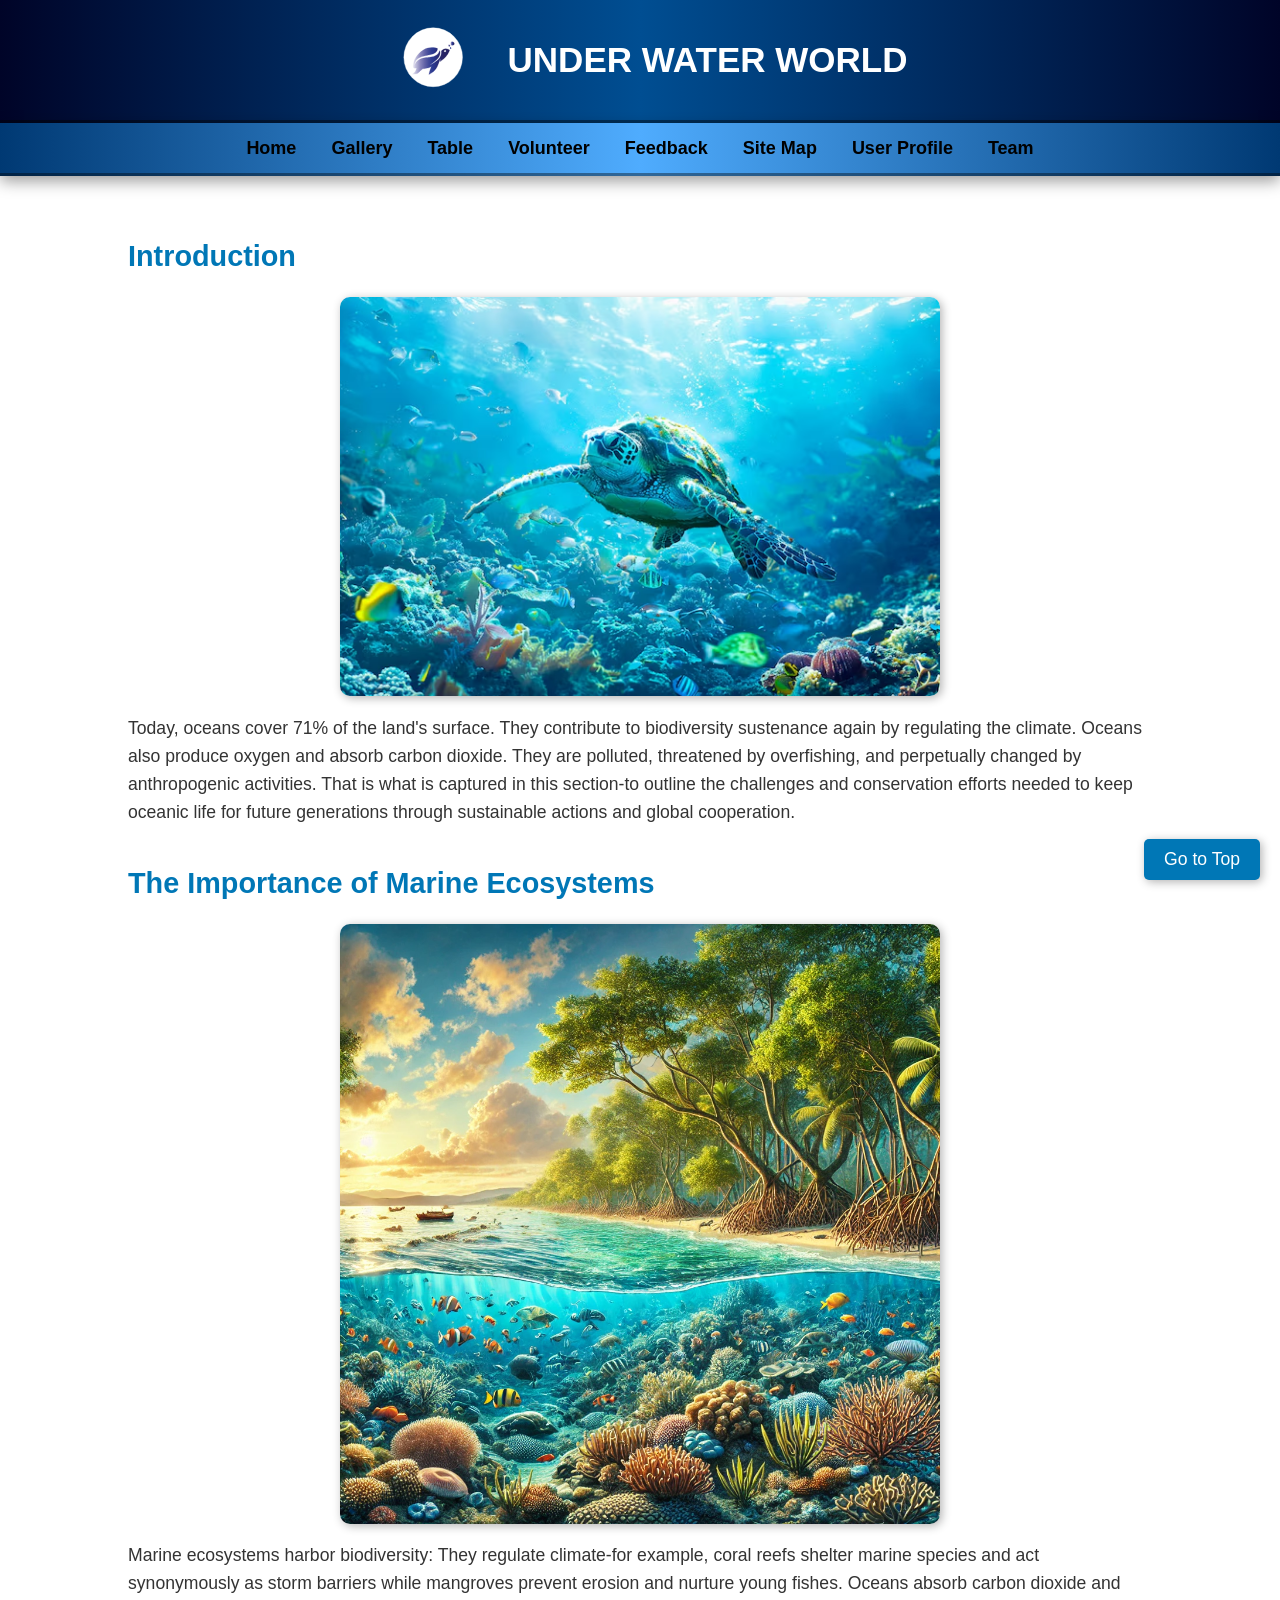
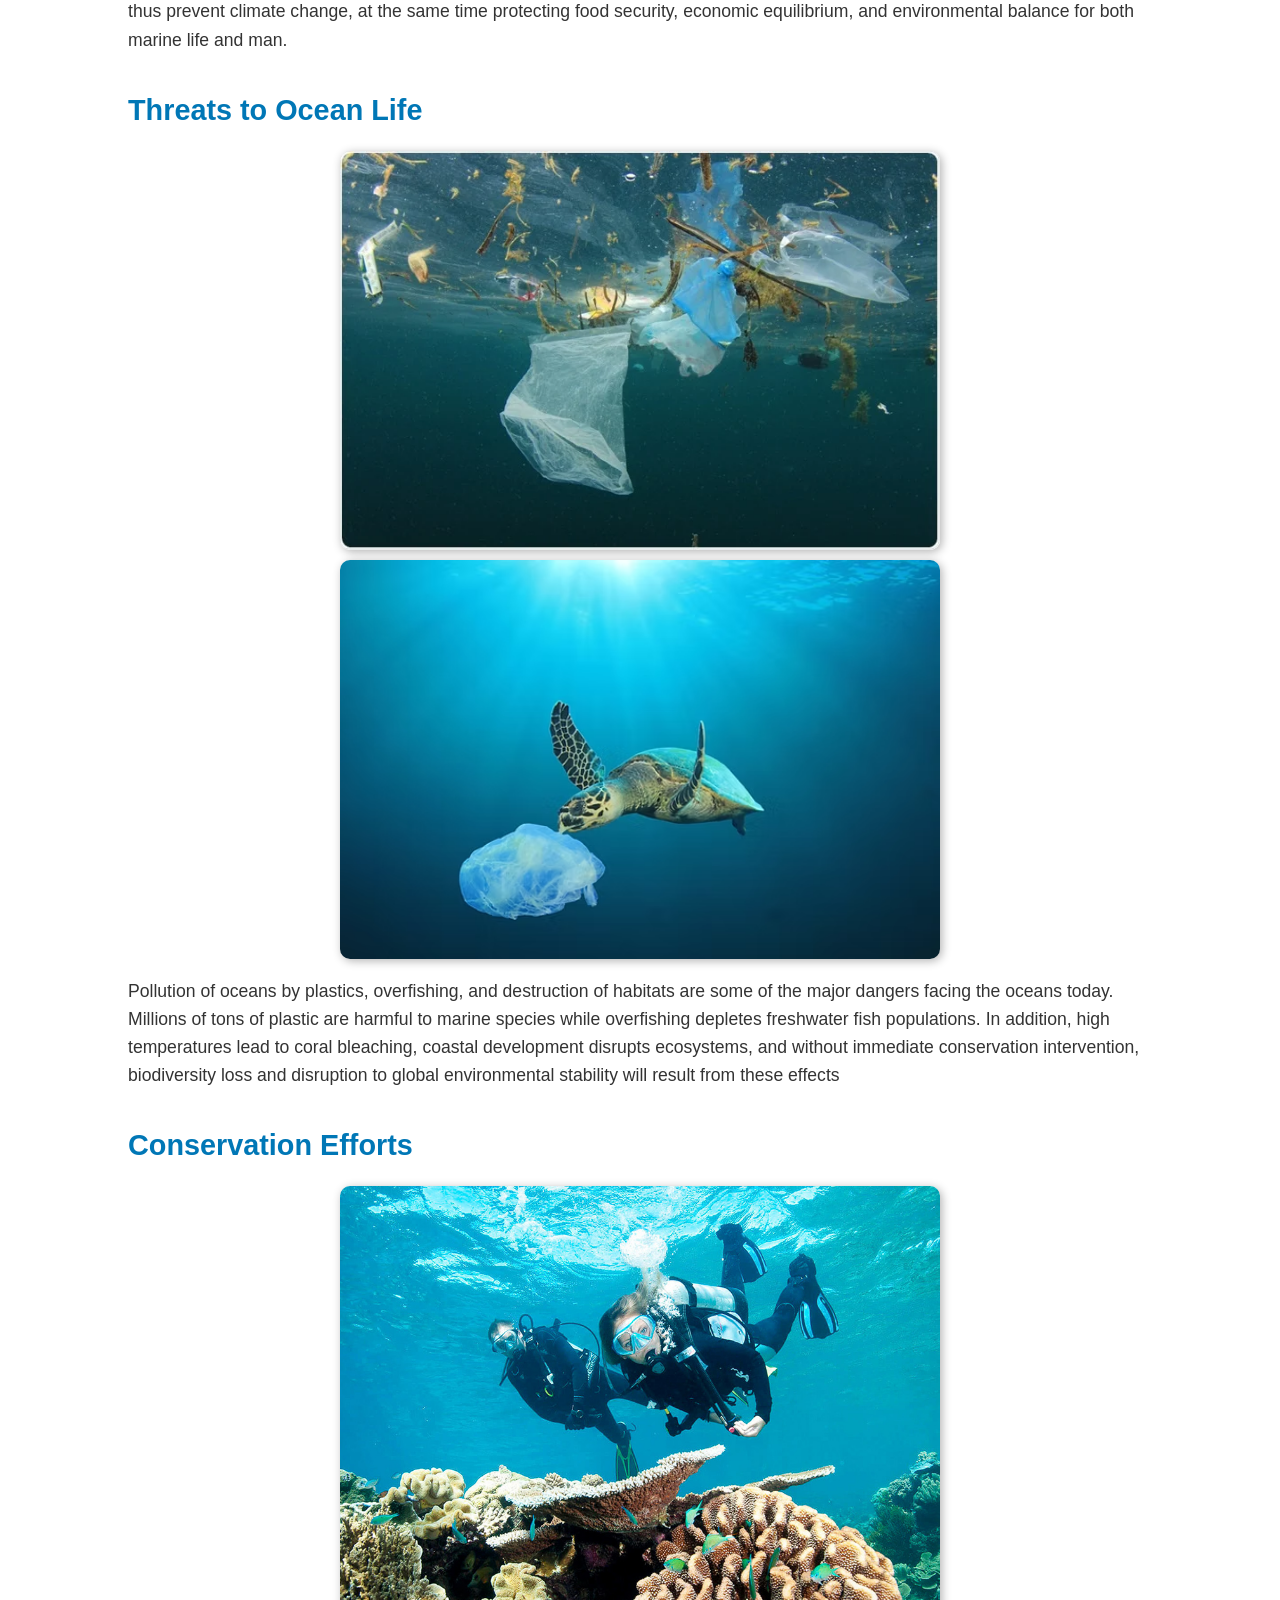
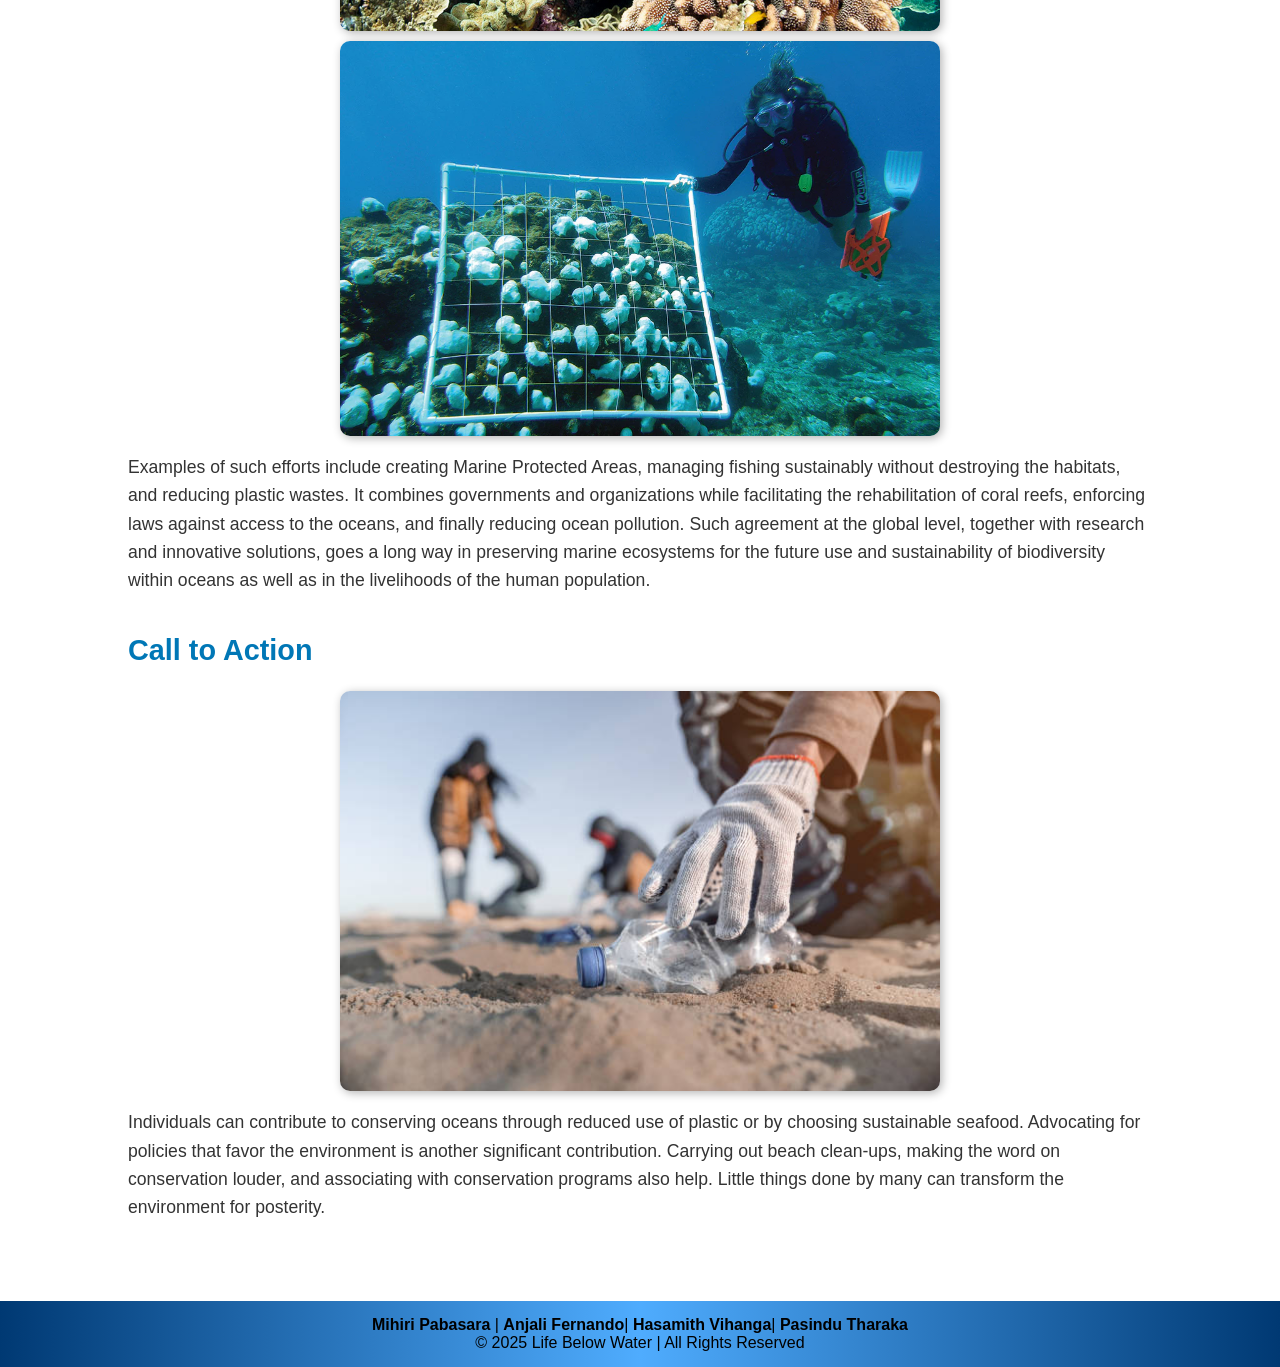
<file: content page/index.html>
<!DOCTYPE html>
<html lang="en">
<head>
    <meta charset="UTF-8">
    <meta name="viewport" content="width=device-width, initial-scale=1.0">
    
    <title>Life Below Water</title>
    <link rel="stylesheet" href="styles.css">
</head>
<body>

    
<!-- Header with Logo and Company Name -->
<header class="header">
    <img src="Underwaterlogo.svg" alt="Company Logo" class="logo">
    <h1 class="company-name">UNDER WATER WORLD</h1>
</header>

<!-- Navigation Bar -->
<nav class="navbar">
    <ul class="nav-links">
        <li><a href="Home.html">Home</a></li>
        <li><a href="Gallery.html">Gallery</a></li>
        <li><a href="Table.html">Table</a></li>
        <li><a href="Volunteer.html">Volunteer</a></li>
        <li><a href="Feedback.html">Feedback</a></li>
        <li><a href="Map.html">Site Map</a></li>
        <li><a href="User.html">User Profile</a></li>
        <li><a href="Team.html">Team</a></li>
    </ul>
</nav>
    <!-- Main Content -->
    <main>
        <div class="container">
            <section id="introduction">
                <h2>Introduction</h2>
                <img src="ocean.avif" alt="Ocean view with marine life">
                <p>Today, oceans cover 71% of the land's surface. They contribute to biodiversity sustenance again by regulating the climate. Oceans also produce oxygen and absorb carbon dioxide. They are polluted, threatened by overfishing, and perpetually changed by anthropogenic activities. That is what is captured in this section-to outline the challenges and conservation efforts needed to keep oceanic life for future generations through sustainable actions and global cooperation. </p>
            </section>

            <section id="importance">
                <h2>The Importance of Marine Ecosystems</h2>
                <img src="import.webp" alt="importance of Marine Ecosystems">
                <p> Marine ecosystems harbor biodiversity: They regulate climate-for example, coral reefs shelter marine species and act synonymously as storm barriers while mangroves prevent erosion and nurture young fishes. Oceans absorb carbon dioxide and thus prevent climate change, at the same time protecting food security, economic equilibrium, and environmental balance for both marine life and man.</p>
            </section>

            <section id="threats">
                <h2>Threats to Ocean Life</h2>
                <img src="pollution.webp" alt="Pollution in the ocean">
                <img src="threts.avif" alt="Threats to marine life">
                <p>Pollution of oceans by plastics, overfishing, and destruction of habitats are some of the major dangers facing the oceans today. Millions of tons of plastic are harmful to marine species while overfishing depletes freshwater fish populations. In addition, high temperatures lead to coral bleaching, coastal development disrupts ecosystems, and without immediate conservation intervention, biodiversity loss and disruption to global environmental stability will result from these effects </p>
            </section>

            <section id="conservation">
                <h2>Conservation Efforts</h2>
                <img src="conservation.jpeg" alt="Marine conservation efforts">
                <img src="remake.webp" alt="Marine restoration projects">
                <p>Examples of such efforts include creating Marine Protected Areas, managing fishing sustainably without destroying the habitats, and reducing plastic wastes. It combines governments and organizations while facilitating the rehabilitation of coral reefs, enforcing laws against access to the oceans, and finally reducing ocean pollution. Such agreement at the global level, together with research and innovative solutions, goes a long way in preserving marine ecosystems for the future use and sustainability of biodiversity within oceans as well as in the livelihoods of the human population. </p>
            </section>

            <section id="action">
                <h2>Call to Action</h2>
                <img src="beach-cleanup.jpg" alt="Beach cleanup efforts">
                <p>Individuals can contribute to conserving oceans through reduced use of plastic or by choosing sustainable seafood. Advocating for policies that favor the environment is another significant contribution. Carrying out beach clean-ups, making the word on conservation louder, and associating with conservation programs also help. Little things done by many can transform the environment for posterity.</p>
            </section>

            <!-- Go to Top Button -->
            <button class="go-to-top" onclick="window.scrollTo({top: 0, behavior: 'smooth'});">Go to Top</button>
        </div>
    </main>

    <!-- Footer Section -->
<footer class="footer">
    <p><a href="#">Mihiri Pabasara</a> | <a href="Example1.html" id="homeLink">Anjali Fernando</a>| <a href="#">Hasamith Vihanga</a>| <a href="#">Pasindu Tharaka</a></p>
    <p>© 2025 Life Below Water | All Rights Reserved</p>
</footer>

</body>
</html>
</file>
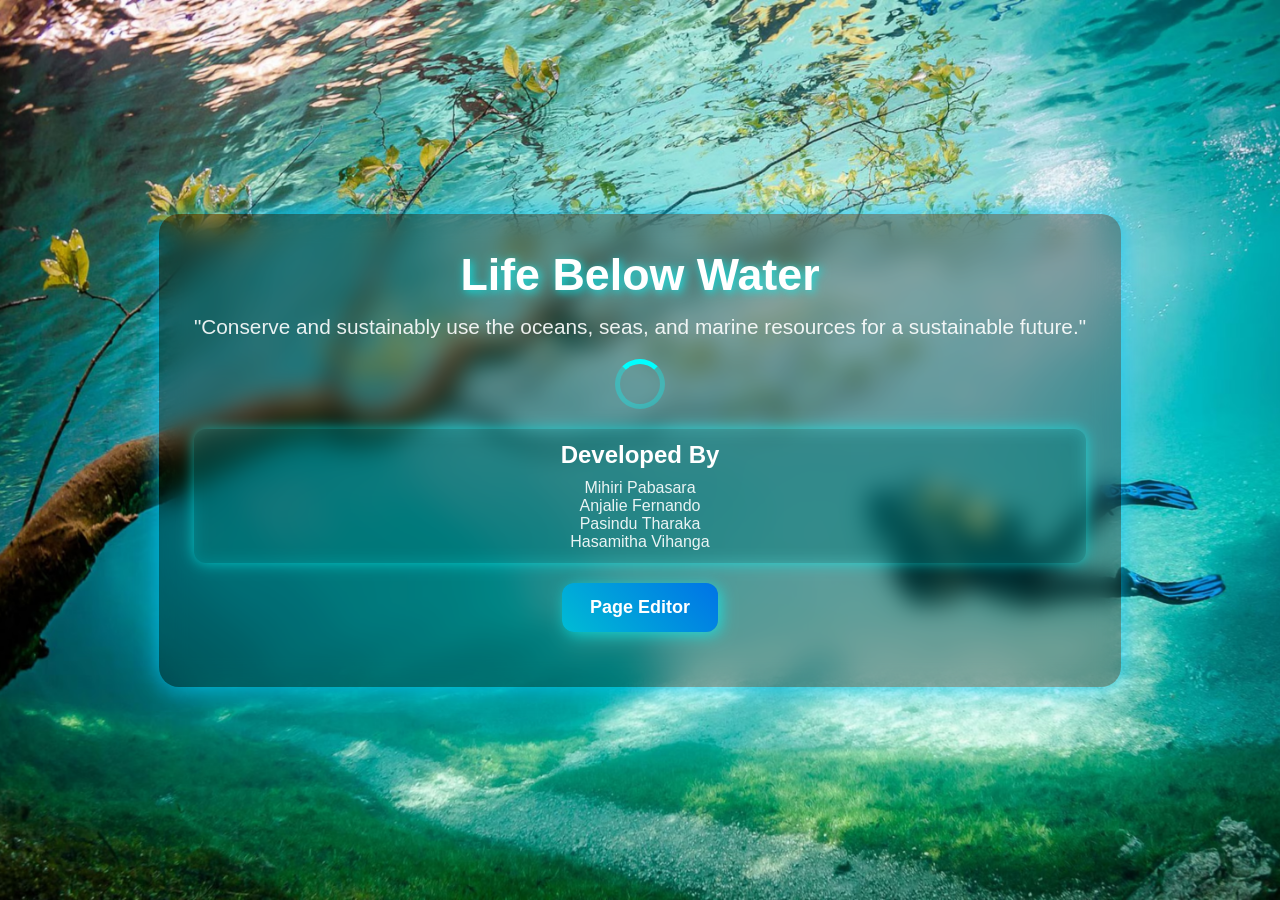
<file: Splash Screen/index.html>
<!DOCTYPE html>
<html lang="en">
<head>
    <meta charset="UTF-8">
    <meta name="viewport" content="width=device-width, initial-scale=1.0">
    <title>Life Below Water</title>
    <link rel="stylesheet" href="global.css">
    <meta http-equiv="refresh" content="4; url=home.html"> <!-- Redirect after 4s -->
</head>
<body>

    <div class="background-container">
        <div class="bubbles">
            <span style="--i:11;"></span>
            <span style="--i:17;"></span>
            <span style="--i:15;"></span>
            <span style="--i:13;"></span>
            <span style="--i:19;"></span>
            <span style="--i:14;"></span>
            <span style="--i:16;"></span>
            <span style="--i:12;"></span>
            <span style="--i:18;"></span>
            <span style="--i:10;"></span>
        </div>
    </div>

    <div class="splash-container">
        <h1 class="website-title">Life Below Water</h1>
        <p class="mission">"Conserve and sustainably use the oceans, seas, and marine resources for a sustainable future."</p>

        <div class="loader"></div>

        <div class="group-container">
            <h2>Developed By</h2>
            <p class="group-members">
                Mihiri Pabasara<br>
                Anjalie Fernando<br>
                Pasindu Tharaka<br>
                Hasamitha Vihanga
            </p>
        </div>
        
        <!-- Page Editor Button -->
        <button class="page-editor-btn" onclick="openEditor()">Page Editor</button>
    </div>

    <script>
        function openEditor() {
            window.location.href = "editor.html"; // Redirect to an editor page
        }
    </script>

</body>
</html>
</file>
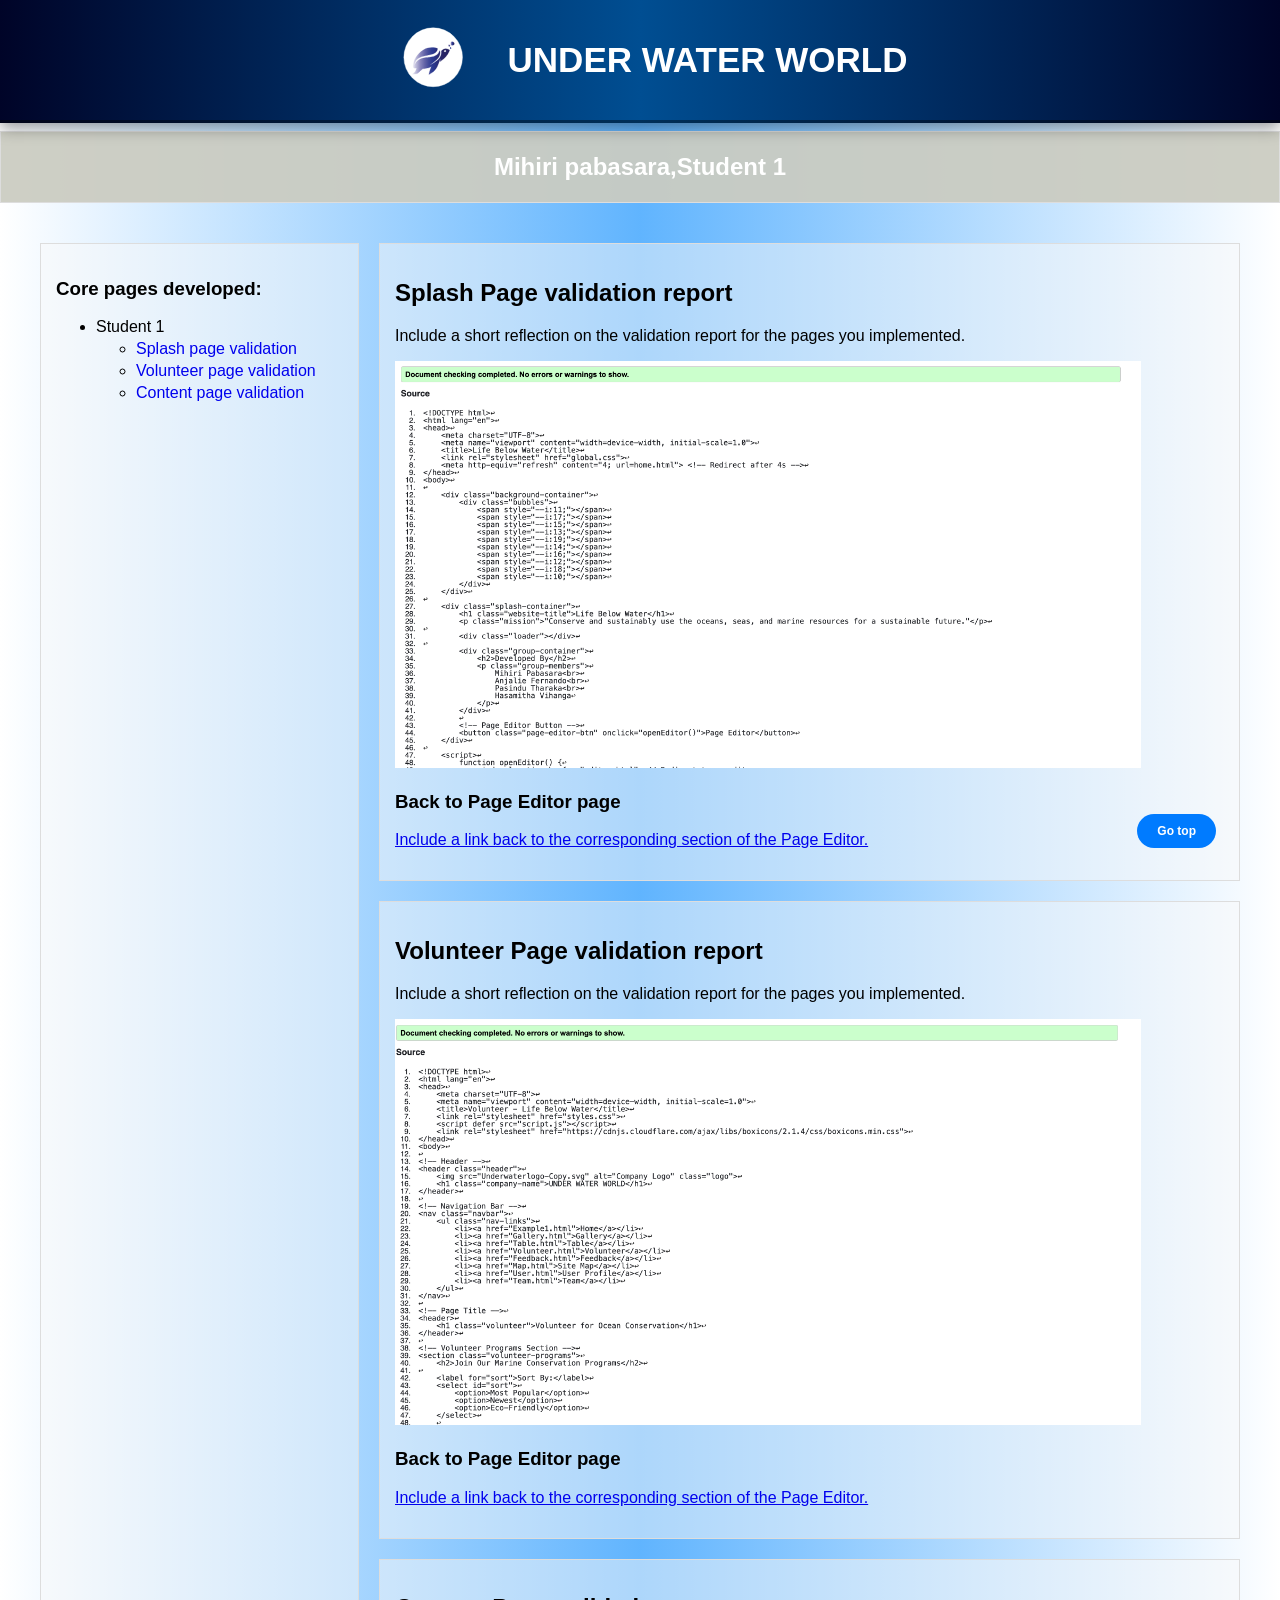
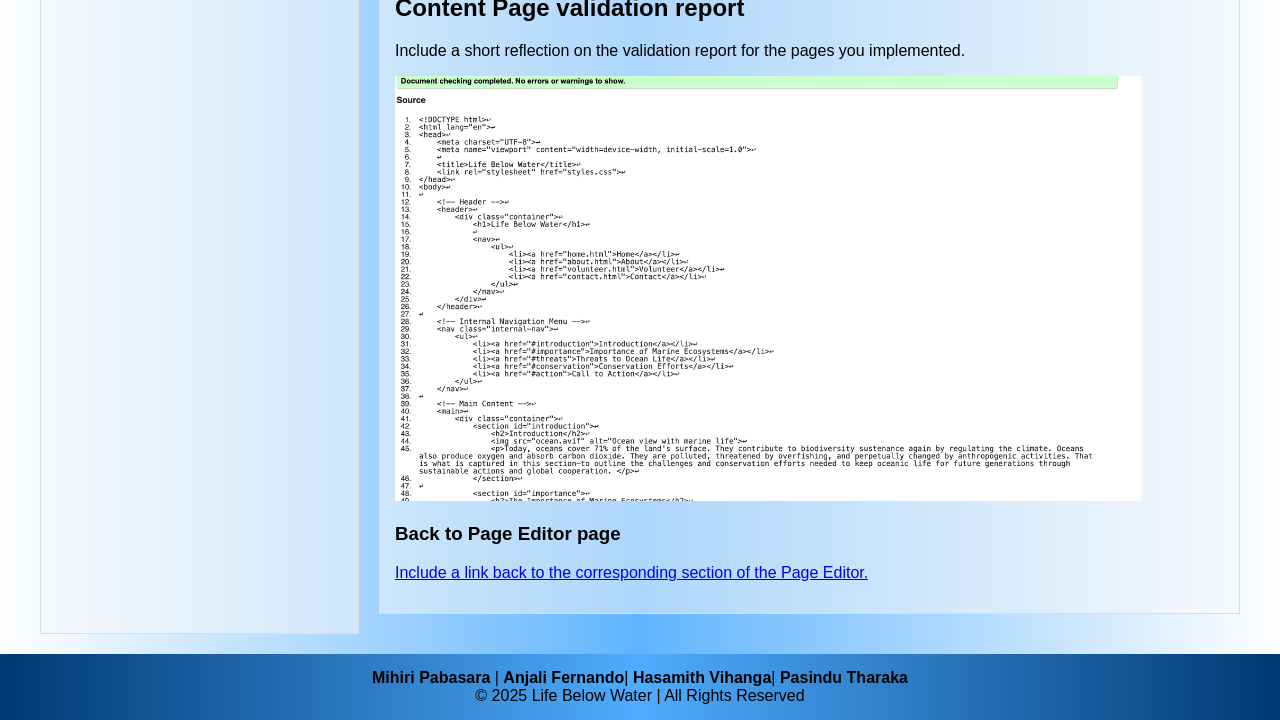
<file: validation-page/index.html>
<!DOCTYPE html>
<html lang="en">
<head>
    <meta charset="UTF-8">
    <meta name="viewport" content="width=device-width, initial-scale=1.0">
    <title>Validator Page Student - provide your student name</title>

    <link rel="stylesheet" href="styles.css"> <!-- External CSS link -->

</head>
<body>
    <!-- Header with Logo and Company Name -->
<header class="header">
    <img src="Underwaterlogo.svg" alt="Company Logo" class="logo">
    <h1 class="company-name">UNDER WATER WORLD</h1>
</header>


    
    <!-- Update the header and the footer to be consistent with the rest of the pages you implemented -->

    

    <section class="stud">
        <h2>Mihiri pabasara,Student 1</h2>
    </section>

    <div class="container">
        <!-- Main content area -->
        <main>

            <!-- Update the content of the following sections with the information that corresponds to the pages you implemented  -->

            <section>
                <h2 id="splashVal">Splash Page validation report</h2>
                    <p>Include a short reflection on the validation report for the pages you implemented.</p> 
                    <img src="splashscreenvali.png">
                                    
                <h3>Back to Page Editor page</h3>
                    <p><a href="../updated page editor/index.html#splashSnapshot">Include a link back to the corresponding section of the Page Editor.</a></p>
                <!-- Update the path to link the Page Editor with the validation page and make it jump to the marker that contains a snapshot for the splash page -->
            </section>

            <section>
                <h2 id="volunteerVal">Volunteer Page validation report</h2>
                <p>Include a short reflection on the validation report for the pages you implemented.</p>
                    <img src="volunteervali.png">
                                    
                <h3>Back to Page Editor page</h3>
                    <p><a href="../updated page editor/index.html#volunteerSnapshot">Include a link back to the corresponding section of the Page Editor.</a></p>
                <!-- Update the path to link the Page Editor with the validation page and make it jump to the marker that contains a snapshot for the splash page -->
            </section></a></p>

            <section>
                <h2 id="contentVal">Content Page validation report</h2>
                <p>Include a short reflection on the validation report for the pages you implemented.</p>
                    <img src="contentvali.png">
                                    
                <h3>Back to Page Editor page</h3>
                    <p><a href="../updated page editor/index.html#contentSnapshot">Include a link back to the corresponding section of the Page Editor.</a></p>
                <!-- Update the path to link the Page Editor with the validation page and make it jump to the marker that contains a snapshot for the splash page -->
            </section></a></p>


            <p class="top"><a href="#top">Go top</a></p>
        </main>

        <!-- Sidebar area -->
        <aside>
            <h3>Core pages developed:</h3>

        <!-- Customize this to the role you undertook. Keep only the list items you were responsible to develop, delete the rest -->
            <ul class="top-level-ul">
                <!-- Keep only the list items you were responsible to develop, delete the rest and update the links to the corresponding markers -->
                <li>Student 1</li>
                    <ul> 
                        <li><a href="#splashVal">Splash page validation</a></li>
                        <li><a href="#volunteerVal">Volunteer page validation</a></li>
                        <li><a href="#contentVal">Content page validation</a></li>
                    </ul>
                
        </aside>
    </div>

    <!-- Footer Section -->
<footer class="footer">
    <p><a href="#">Mihiri Pabasara</a> | <a href="Example1.html" id="homeLink">Anjali Fernando</a>| <a href="#">Hasamith Vihanga</a>| <a href="#">Pasindu Tharaka</a></p>
    <p>© 2025 Life Below Water | All Rights Reserved</p>
</footer>
</body>
</html>
</file>
<file: content page/styles.css>
/* General Styles */
body {
    font-family: Arial, sans-serif;
    margin: 0;
    padding: 0;
    background-color: #f4f4f4;
    color: #333;
}

.container {
    width: 80%;
    margin: 0 auto;
}

/* Header with Logo and Company Name */
.header {
    display: flex;
    align-items: center;
    justify-content: center;
    background:linear-gradient(to right, #000428, #004e92, #000428); 
    border-bottom: 3px solid rgba(0, 0, 0, 0.4); 
    box-shadow: 0 5px 15px rgba(0, 0, 0, 0.4); /* Soft shadow */
    padding: 10px 20px;
    position: relative;  /* Fixes overlap issue */
    height: 100px;
}

.logo {
    height: auto; /* Adjust as needed */
    width: 120px;
    margin-right: 15px;
}

.company-name {
    color: rgb(255, 255, 255);
    font-size: 35px;
    font-weight: bold;
}

/* Navigation Bar */
.navbar {
    background: linear-gradient(to right,#003973, #4facfe, #003973); 
    height: 50px; /* Increased height */
    display: flex;
    align-items: center;
    justify-content: center;
    position: relative; /* Prevents overlap */
    z-index: 999; /* Keeps it on top */
    padding: 0 20px;
    border-bottom: 3px solid rgba(0, 0, 0, 0.4); 
    box-shadow: 0 5px 15px rgba(0, 0, 0, 0.4); /* Soft shadow */
}
/* When scrolling, change navbar style */
.navbar.scrolled {
    background: rgba(0, 0, 0, 0.9); /* Darker on scroll */
    height: 75px;
    border-bottom: 3px solid rgba(255, 215, 0, 0.8); /* Brighter gold */
}

.nav-links {
    list-style: none;
    padding: 0;
    margin: 0;
    display: flex;
    justify-content: center;
    gap: 35px;
}

.nav-links li {
    display: inline;
}

.nav-links a {
    text-decoration: none;
    color: black;
    font-size: 18px;
    font-weight: bold;
    transition: color 0.3s ease-in-out;
}

.nav-links a:hover {
    color: #FFD700; /* Golden hover effect */
}

nav ul li a::after {
    content: '';
    position: absolute;
    left: 0;
    right: 0;
    bottom: -5px; /* Slight gap between text and underline */
    height: 3px;
    background-color: #FFD700; /* Golden color for the underline */
    transform: scaleX(0);
    transform-origin: bottom right;
    transition: transform 0.3s ease-out;
}

nav ul li a:hover::after {
    transform: scaleX(1);
    transform-origin: bottom left;
}

/* Internal Navigation */
.internal-nav {
    background-color: #0077b6;
    padding: 10px;
    text-align: center;
    position: sticky;
    top: 0;
    z-index: 1000;
    box-shadow: 0px 2px 5px rgba(0, 0, 0, 0.2); /* Slight shadow for depth */
}

.internal-nav ul {
    list-style: none;
    padding: 0;
}

.internal-nav ul li {
    display: inline-block;
    margin-right: 20px;
}

.internal-nav ul li a {
    color: white;
    text-decoration: none;
    font-weight: bold;
    padding: 8px 15px;
    position: relative;
    transition: background-color 0.3s ease, color 0.3s ease;
    border-radius: 5px; /* Rounded corners */
}

.internal-nav ul li a:hover {
    background-color: #FFD700; /* Golden background on hover */
    color: #005f7a; /* Dark blue color when hovered */
}

/* Main Content */
main {
    padding: 40px 0;
    background-color: white;
}

section {
    margin-bottom: 40px;
}

section h2 {
    color: #0077b6;
    font-size: 1.8em;
}

section p {
    font-size: 1.1em;
    line-height: 1.6;
}

/* Image Styling */
section img {
    width: 100%;
    max-width: 600px;
    display: block;
    margin: 10px auto;
    border-radius: 10px;
    box-shadow: 2px 2px 10px rgba(0, 0, 0, 0.3);
    transition: transform 0.3s ease, box-shadow 0.3s ease; /* Smooth transition for hover effects */
}

section img:hover {
    transform: scale(1.05); /* Slightly zoom in the image */
    box-shadow: 4px 4px 15px rgba(0, 0, 0, 0.4); /* Increase shadow for hover effect */
}

/* Go to Top Button */
.go-to-top {
    background-color: #0077b6;
    color: white;
    padding: 10px 20px;
    border: none;
    cursor: pointer;
    font-size: 1.1em;
    border-radius: 5px;
    position: fixed;
    bottom: 20px;
    right: 20px;
    box-shadow: 2px 2px 10px rgba(0, 0, 0, 0.3);
    transition: background-color 0.3s ease, transform 0.3s ease;
}

.go-to-top:hover {
    background-color: #005c99;
    transform: translateY(-3px); /* Slightly lift the button on hover */
}

footer {
    background: linear-gradient(to right, #003973, #4facfe, #003973);
    color: black;
    text-align: center;
    padding: 15px 0;
    font-size: 16px;
    position: relative;
    bottom: 0;
    width: 100%;
}

footer p {
    margin: 0;
}

footer a {
    color: black;
    text-decoration: none; /* Remove underline */
    font-weight: bold;
    transition: color 0.3s ease-in-out;
}

footer a:hover {
    color: #FFD700; /* Change color when hovered (Golden color) */
}
</file>
<file: Splash Screen/global.css>
/* Global Reset */
* {
    margin: 0;
    padding: 0;
    box-sizing: border-box;
}

body {
    font-family: Arial, sans-serif;
    display: flex;
    justify-content: center;
    align-items: center;
    height: 100vh;
    background: url('under-water.avif') no-repeat center center/cover;
    color: white;
    text-align: center;
    position: relative;
    overflow: hidden;
}

/* Background Bubbles */
.background-container {
    position: absolute;
    width: 100%;
    height: 100%;
    overflow: hidden;
}

.bubbles span {
    position: absolute;
    bottom: -50px;
    width: 20px;
    height: 20px;
    background: rgba(255, 255, 255, 0.5);
    border-radius: 50%;
    animation: bubbleFloat 4s infinite ease-in-out;
    left: calc(10% + var(--i) * 5%);
    animation-duration: calc(3s + var(--i) * 0.5s);
}

@keyframes bubbleFloat {
    0% { transform: translateY(0); opacity: 0.8; }
    50% { opacity: 1; }
    100% { transform: translateY(-100vh); opacity: 0; }
}

/* Splash Screen Container */
.splash-container {
    background: rgba(0, 0, 0, 0.3);
    backdrop-filter: blur(12px);
    padding: 35px;
    border-radius: 20px;
    box-shadow: 0 0 25px rgba(0, 200, 255, 0.8);
    animation: float 3s infinite ease-in-out;
    transition: transform 0.3s ease, box-shadow 0.3s ease;
}

/* Floating Animation */
@keyframes float {
    0% { transform: translateY(0); }
    50% { transform: translateY(-10px); }
    100% { transform: translateY(0); }
}

/* Hover Effect */
.splash-container:hover {
    transform: scale(1.05);
    box-shadow: 0 0 35px rgba(0, 255, 255, 1);
}

/* Title */
.website-title {
    font-size: 2.8rem;
    font-weight: bold;
    text-shadow: 2px 2px 10px rgba(0, 255, 255, 0.8);
}

/* Mission Statement */
.mission {
    font-size: 1.3rem;
    margin: 15px 0;
    opacity: 0.9;
}

/* Group Members Container */
.group-container {
    margin-top: 20px;
    padding: 12px;
    border-radius: 12px;
    background: rgba(0, 255, 255, 0.2);
    backdrop-filter: blur(8px);
    box-shadow: 0 0 15px rgba(0, 255, 255, 0.6);
}

/* Group Members */
.group-members {
    font-size: 1rem;
    margin-top: 10px;
    opacity: 0.9;
}

/* Loading Animation */
.loader {
    width: 50px;
    height: 50px;
    border: 5px solid rgba(0, 255, 255, 0.3);
    border-top-color: rgba(0, 255, 255, 1);
    border-radius: 50%;
    animation: spin 1s infinite linear;
    margin: 20px auto;
}

@keyframes spin {
    100% { transform: rotate(360deg); }
}

/* Page Editor Button */
.page-editor-btn {
    display: block;
    margin: 20px auto;
    background: linear-gradient(45deg, #00bcd4, #0073e6);
    color: white;
    border: none;
    padding: 14px 28px;
    font-size: 18px;
    font-weight: bold;
    cursor: pointer;
    border-radius: 12px;
    box-shadow: 3px 3px 15px rgba(0, 255, 255, 0.6);
    transition: background 0.3s ease, transform 0.3s ease;
}

.page-editor-btn:hover {
    background: linear-gradient(45deg, #0073e6, #00bcd4);
    transform: scale(1.1);
}
</file>
<file: validation-page/styles.css>
body {
    font-family: Arial, sans-serif;
    margin: 0;
    padding: 0;
    background: linear-gradient(to right, rgba(255,255,255,0.6), rgba(79,172,254,0.9),rgba(255,255,255,0.6));
}
/* Header with Logo and Company Name */
.header {
    display: flex;
    align-items: center;
    justify-content: center;
    background:linear-gradient(to right, #000428, #004e92, #000428);
    border-bottom: 3px solid rgba(0, 0, 0, 0.4); 
    box-shadow: 0 5px 15px rgba(0, 0, 0, 0.4); /* Soft shadow */
    padding: 10px 20px;
    position: relative;  /* Fixes overlap issue */
    height: 100px;
}

.logo {
    height: auto; /* Adjust as needed */
    width: 120px;
    margin-right: 15px;
}

.company-name {
    color: rgb(255, 255, 255);
    font-size: 35px;
    font-weight: bold;
}

.container {
    display: flex;
    flex-direction: row-reverse;
    max-width: 1200px;
    margin: 0 auto;
    padding: 20px;
}
main {
    flex: 3;
}
aside {
    flex: 1;
    background-color: #f4f4f4;
    padding: 15px;
    border: 1px solid #ddd;
    margin-right: 20px;
    background-color: rgba(250,250,250,0.5);
}
section {
    margin-bottom: 20px;
    padding: 15px;
    border: 1px solid #ddd;
    background-color: #fafafa;
    background-color: rgba(250,250,250,0.5);
}

.ref li{
    list-style: none;
    padding-bottom: 9px;
}

aside a{
    text-decoration : none;
}

aside li{
    padding-bottom: 4px;
}

.stud {
    text-align: center;
    line-height: 0;
    background-color: #cbccc2ef;
    color: white;
    margin-top: 8px;
}

.top {
    position: fixed;
    bottom: 5%;
    right: 5%;
}
        
.top a {
    padding: 10px 20px; /* Adds padding for button-like feel */
    background-color: #007bff; /* Button color */
    color: white; /* Text color */
    text-decoration: none; /* Removes underline */
    border-radius: 20px; /* Rounds the corners */
    font-size: 12px; /* Adjust font size */
    font-weight: bold; /* Make the text stand out */
}

.top a:hover {
    background-color: #0056b3; /* Darker shade on hover */
    box-shadow: 0px 4px 6px rgba(0, 0, 0, 0.2); /* Adds a subtle shadow */
}

img{
    width: 90%;
}
footer {
    background: linear-gradient(to right, #003973, #4facfe, #003973);
    color: black;
    text-align: center;
    padding: 15px 0;
    font-size: 16px;
    position: relative;
    bottom: 0;
    width: 100%;
}

footer p {
    margin: 0;
}

footer a {
    color: black;
    text-decoration: none; /* Remove underline */
    font-weight: bold;
    transition: color 0.3s ease-in-out;
}

footer a:hover {
    color: #FFD700; /* Change color when hovered (Golden color) */
}
</file>
